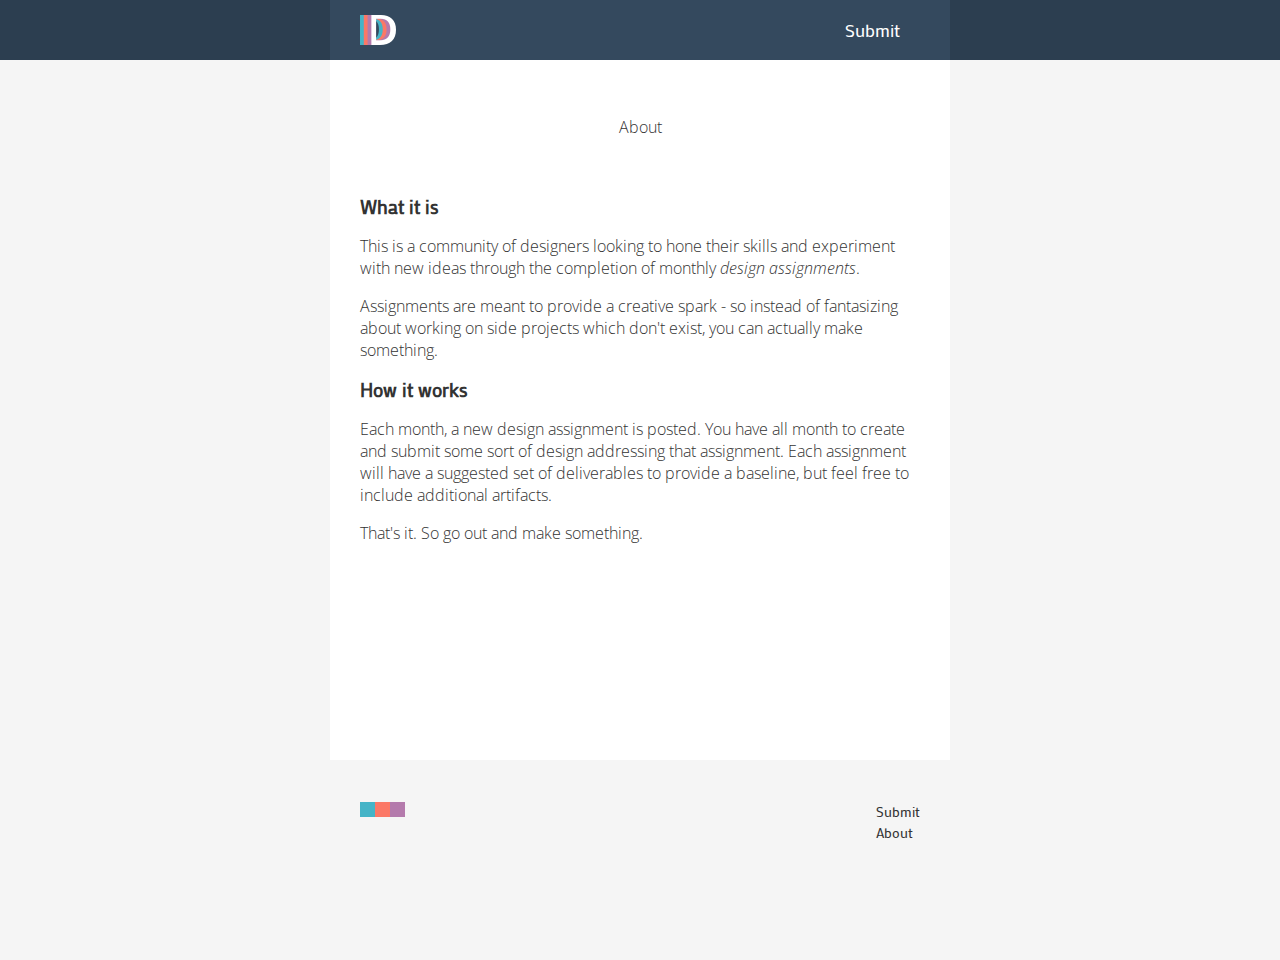
<file: static/static-about.html>
<!doctype html>
<html lang="en">
<head>
    <meta charset="utf-8">
    <title>Designments - About</title>
    <meta name="description" content="Monthly design assignments. Because if you aren't getting better, you're getting worse.">

	<link rel="stylesheet" href="../main.css">
	<!--<link rel="stylesheet" href="http://static.tumblr.com/3imr7iu/I0an49foc/main.css">-->
	<style>
	    {CustomCSS}
    </style>
</head>
<body>
	<header>
		<nav class="content">
			<a class="logo" href="/" target=""><img src="../img/logo_header.png" alt="Designments"/></a>
			<!--<a class="logo" href="/" target=""><img src="http://static.tumblr.com/923621665ceab32df5c18c48f7410cda/3imr7iu/VUXn47ja7/tumblr_static_3gvkemuckauc4css08ksgk08o.png" alt="Designments"></a>-->
			<ul>
				<li><a href="/submit">Submit</a></li>
			</ul>
		</nav>
	</header>
	<div class="content">
		<div class="page-title">
			<p>About</p>
		</div>

		<div class="about">
			<h3>What it is</h3>
			<p>This is a community of designers looking to hone their skills and experiment with new ideas through the completion of monthly <em>design assignments</em>.<p>
			<p>Assignments are meant to provide a creative spark - so instead of fantasizing about working on side projects which don't exist, you can actually make something.</p>

			<h3>How it works</h3>
			<p>Each month, a new design assignment is posted. You have all month to create and submit some sort of design addressing that assignment. Each assignment will have a suggested set of deliverables to provide a baseline, but feel free to include additional artifacts.</p>
			<p>That's it. So go out and make something.</p>
		</div>
	</div>
	<footer>
		<nav class="content">
			<img src="../img/logo_footer.png" alt="Designments"/>
			<!--<img src="http://static.tumblr.com/e15b8b6a544964ff6d8582e6057e3f45/3imr7iu/WFVn47ja7/tumblr_static_eg9raab9ty8ggwcocwgkkwk4c.png" alt="Designments">-->
			<ul>
				<li><a href="/submit">Submit</a></li>
				<li><a href="/about">About</a></li>
			</ul>
		</nav>
	</footer>
</body>
</html>
</file>
<file: main.css>
@import url(http://fonts.googleapis.com/css?family=Mako|Open+Sans:300,300italic,400);

*, *:before, *:after {
  -webkit-box-sizing: border-box;
  -moz-box-sizing: border-box;
  -ms-box-sizing: border-box;
  -o-box-sizing: border-box;
  box-sizing: border-box; 
}

.hidden {
	display: none;
}

.center {
	text-align: center;
}

body {
	margin: 0;
	font-family: 'Mako', sans-serif;
	color: #333;
	background: whitesmoke;
}

a {
	text-decoration: none;
	color: #333;
}

a:hover {
	text-decoration: underline;
}

a img {
	border: 0;
}

header {
	width: 100%;
	height: 60px;
	background: #2c3e50;
}

.logo img {
	height: 30px;
	margin-top: 15px;
}

header nav {
	height: 60px;
	background: #34495e;
}

header nav ul {
	margin: 0;
	padding: 18px 0 0;
	float: right;
	list-style: none;
}

header nav ul li {
	display: inline;
	margin-right: 20px;
}

header nav ul li a {
	font-size: 18px;
	text-decoration: none;
	color: #fff;
}

header nav ul li a:hover {
	text-decoration: none;
}

.content {
	max-width: 620px;
	margin: 0 auto;
	padding: 0 30px;
}

body > .content {
	min-height: 700px;
	background: #fff;
}

footer {
	height: 200px;
}

footer > .content {
	padding-top: 40px;
	padding-bottom: 40px;
}

footer nav ul {
	margin: 0;
	float: right;
	list-style: none;
}

footer nav ul li a {
	font-size: 14px;
	text-decoration: none;
	color: #333;
}

.page-title {
	margin: 0;
	padding: 40px;
	font-family: 'Open Sans', sans-serif;
	font-weight: 300;
	text-align: center;
}

.post-list {
	padding: 0 0 30px;
}

.post-list ul {
	margin: 0;
	padding: 0;
	list-style: none;
}

.excerpt {
	margin: 35px 0;
}

.author-avatar img {
	border-radius: 50%;
}

.excerpt .author-avatar {
	position: absolute;
	width: 40px;
	height: 40px;
}

.excerpt h3 {
	margin: 0 0 0 50px;
	font-size: 16px;
	font-weight: normal;
}

.excerpt .meta {
	margin-left: 50px;
	font-size: 12px;
	color: #9099a7;
}

.excerpt .meta span a, 
.post .meta span a,
ol.notes li a {
	font-style: italic;
	color: #9099a7;
}

.assignment h3 {
	margin: 5px 0;
	font-size: 20px;
	font-weight: normal;
}

.assignment h3:after {
	content: attr(data-tag);
	margin-left: 5px;
	font-size: 14px;
	color: #9099a7;
}

.assignment .meta, 
.assignment .author-avatar {
	display: none;
}

.post {
	padding: 50px 0;
}

.post h2 {
	margin: 0;
}

.post .meta {
	font-size: 14px;
	color: #9099a7;
}

.post p, .about p {
	font-family: 'Open Sans', sans-serif;
	font-weight: 300;
}

.post strong, .about strong {
	font-weight: 400;
}

.post p img {
	max-width: 100%;
}

.buttons {
	padding: 0;
	margin: 20px 0;
}

.buttons li {
	display: inline-block;
	margin-right: 10px;
}

ol.notes {
	padding: 25px 0 0 0;
	border-top: 1px solid lightgrey;
	list-style:none;
}

ol.notes li {
	margin-bottom: 10px;
	font-size: 12px;
	color: #9099a7;
}

ol.notes li img.avatar {
	display: none;
}

.about h3 {
	margin: 0;
}

iframe#submit_form {
	margin-top: 50px;
}
</file>
